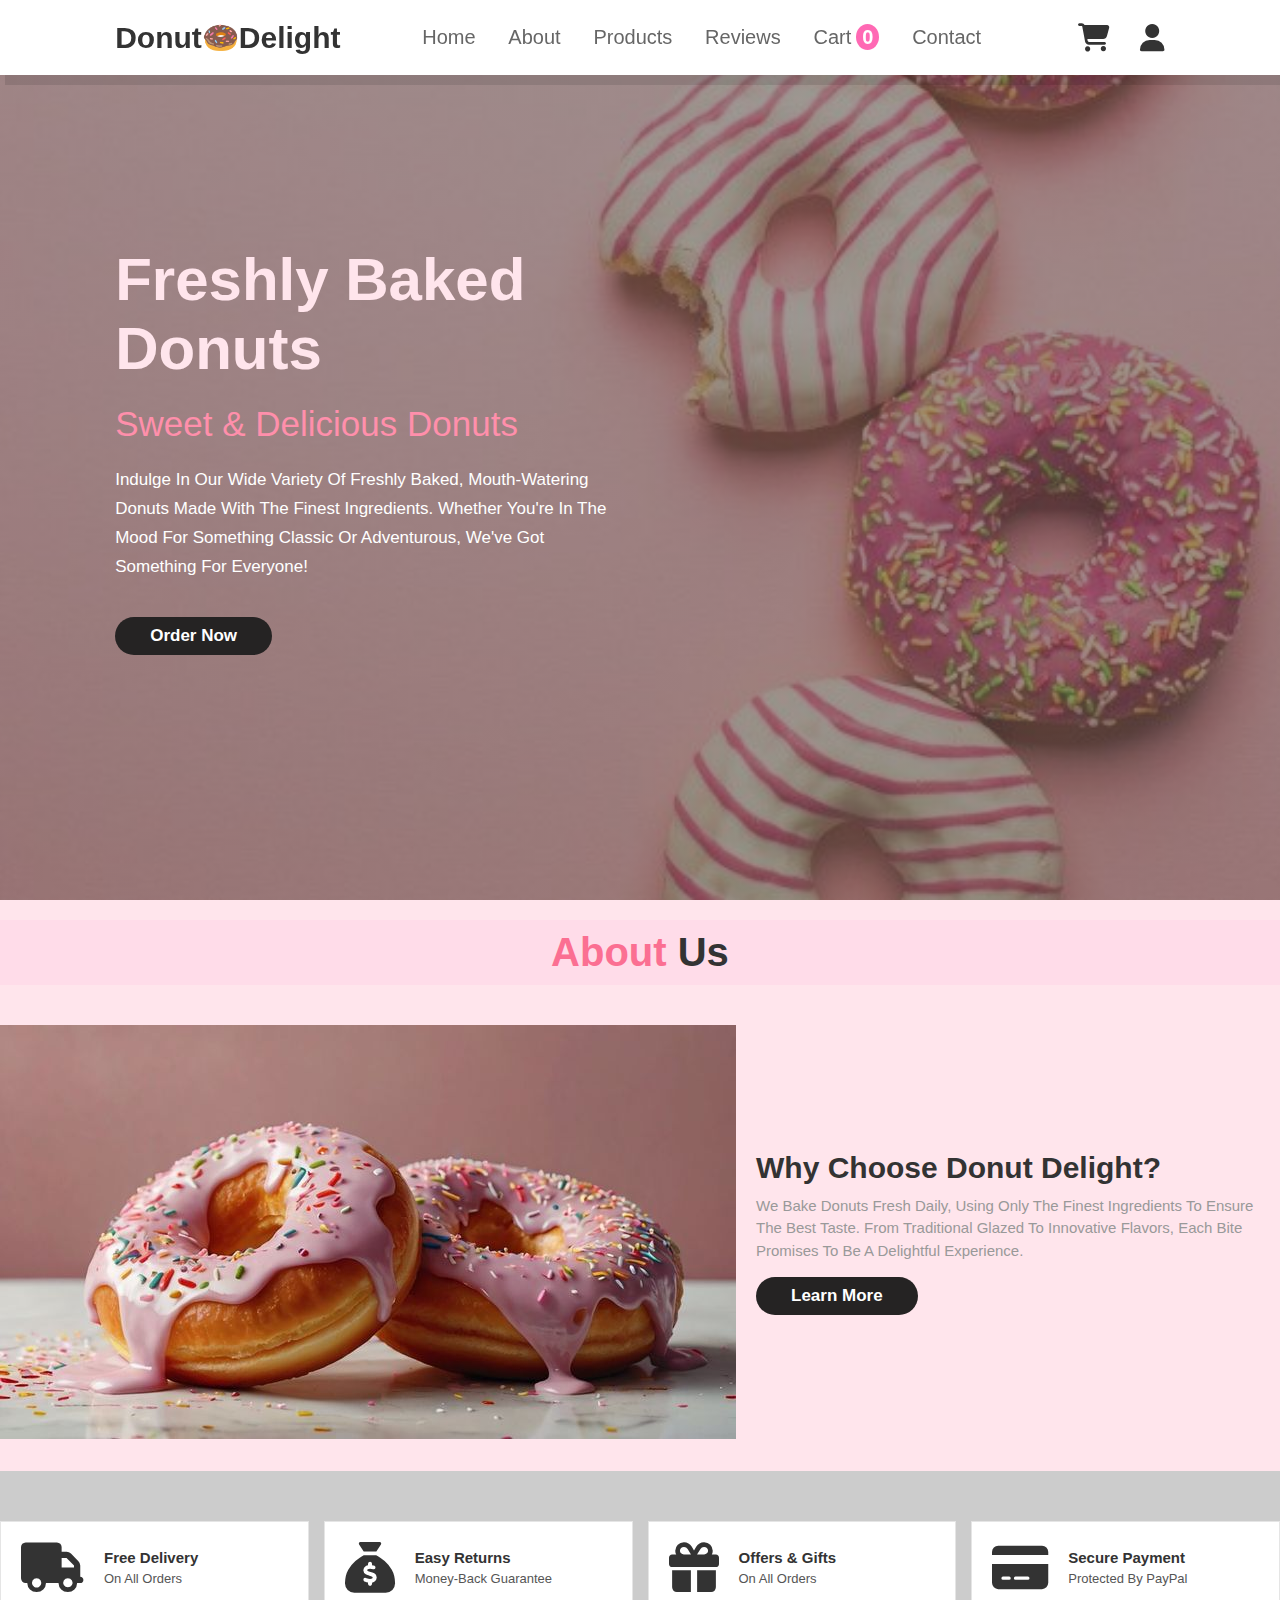
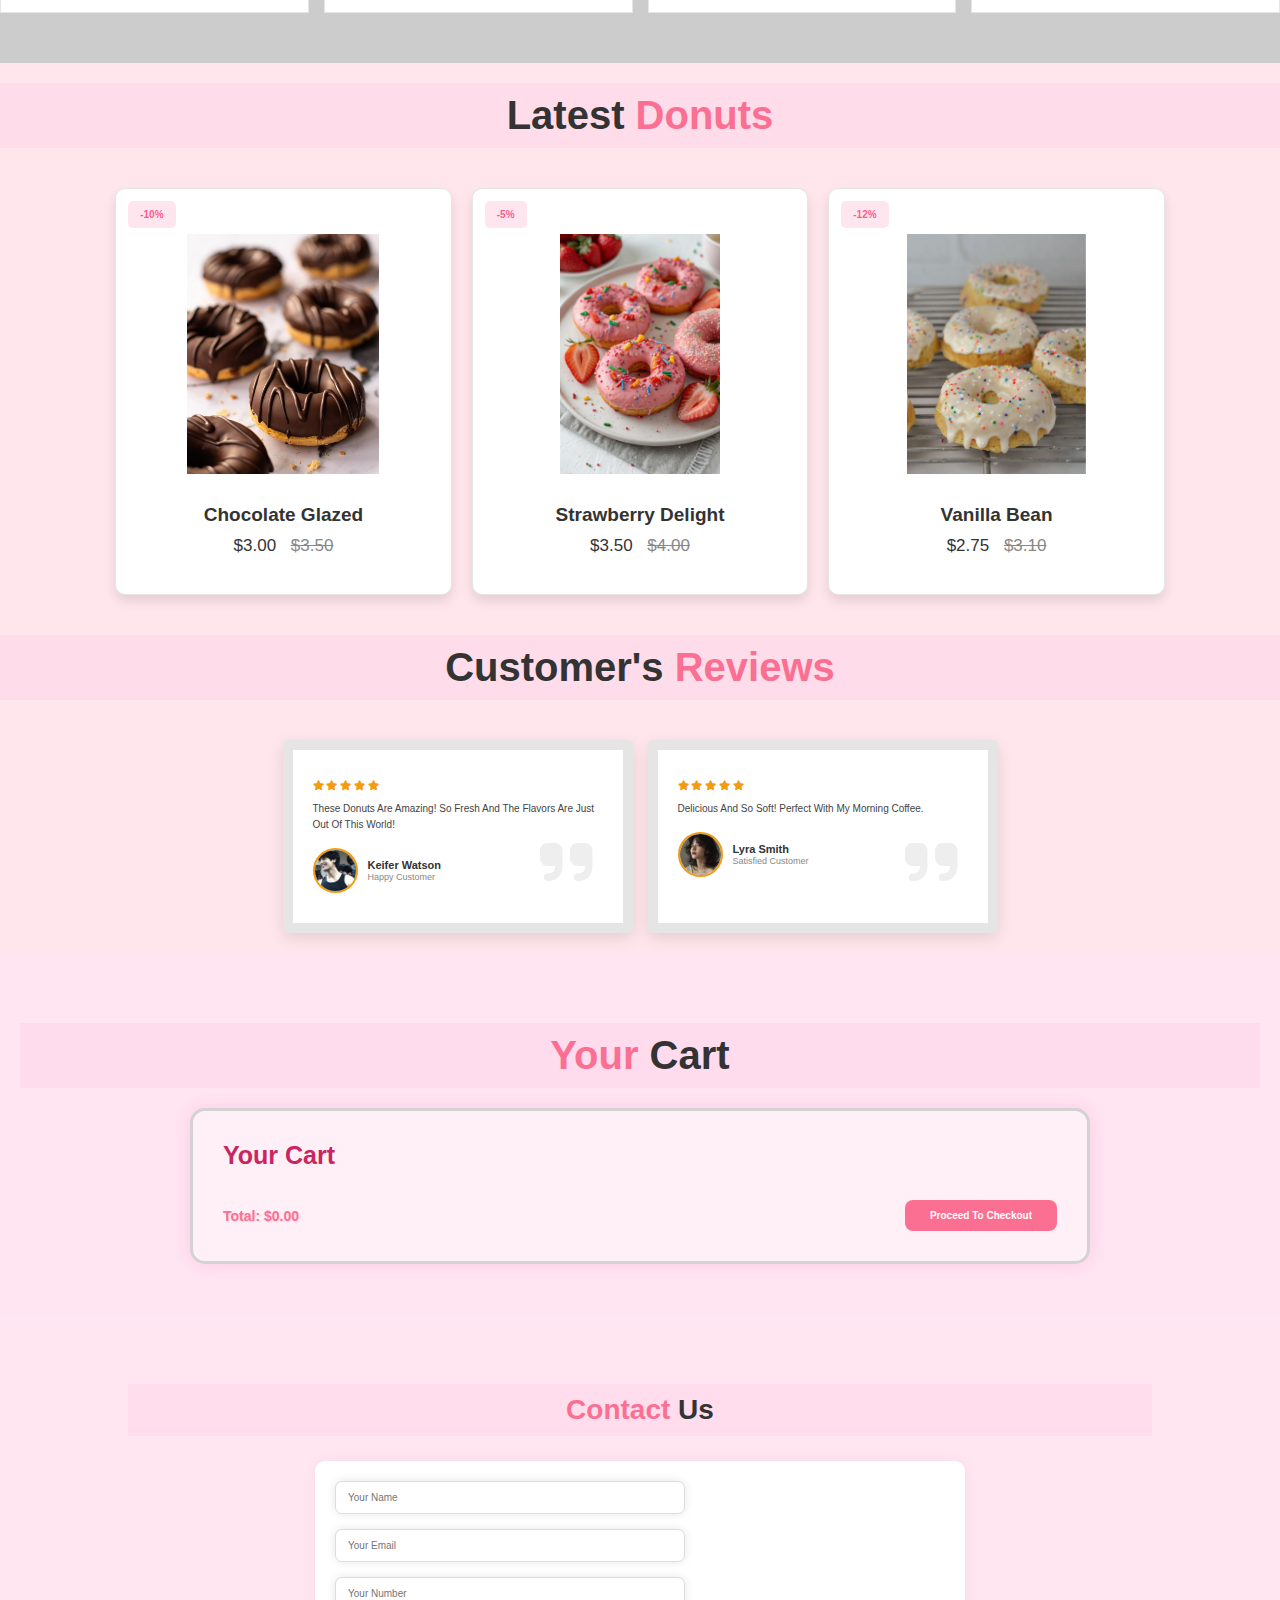
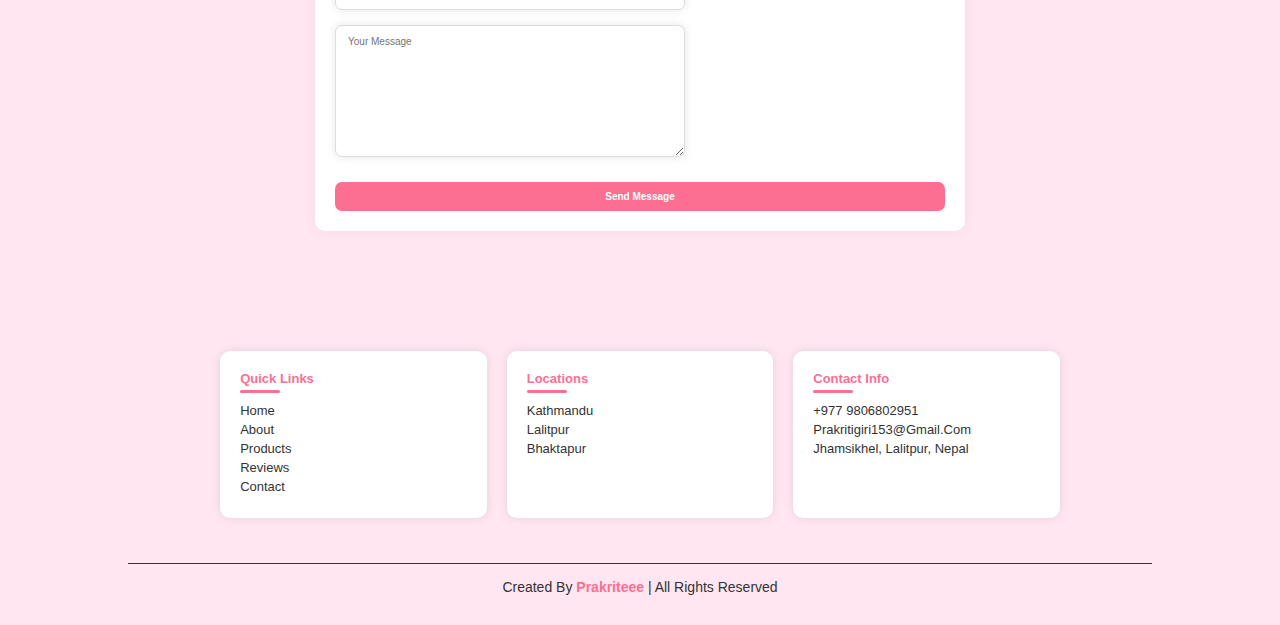
<file: index.html>
<!DOCTYPE html>
<html lang="en">

<head>
  <meta charset="UTF-8">
  <meta name="viewport" content="width=device-width, initial-scale=1.0">
  <title>Delicious Donuts - Your Sweet Cravings</title>
  <link rel="stylesheet" href="styles.css">
  
  <link rel="stylesheet" href="https://cdnjs.cloudflare.com/ajax/libs/font-awesome/6.5.1/css/all.min.css" crossorigin="anonymous" referrerpolicy="no-referrer" />
 
</head>

<body>
  
<!-- Header section start -->
<header>
  <input type="checkbox" id="toggler">
  <label for="toggler" class="fa fa-bars"></label>

  <a href="#" class="logo">Donut<span>&#127849;</span>Delight</a>

  <nav class="navbar">
    <a href="#home">Home</a>
    <a href="#about">About</a>
    <a href="#product">Products</a>
    <a href="#review">Reviews</a>
    <a href="#cart">Cart<span id="cart-count" class="cart-count">0</span></a>
    <a href="#contact">Contact</a>
  </nav>

  <div class="icons">
    <a href="#cart" class="fa-solid fa-cart-shopping"></a>

    <!-- User Icon with Dropdown -->
    <div class="user-dropdown">
      <i class="fa-solid fa-user user-icon"></i>
      <div class="dropdown-content">
        <a href="login.html">Login</a>
        <a href="signup.html">Signup</a>
        <a href="javascript:void(0);" onclick="togglePaymentForm()">Pay</a> <!-- Pay Option -->
      </div>
    </div>
  </div>
</header>
<!-- Header section end -->


<!-- Payment Form Modal -->
<div id="payment-form" class="payment-form">
  <div class="payment-container">
    <!-- Close Button -->
    <button class="close-btn" onclick="togglePaymentForm()">Close</button>

    <!-- Payment Form Content -->
    <i class="fa-solid fa-credit-card card-icon"></i>
    <h2>Complete Your Payment</h2>
    <form action="#" method="POST">
      <input type="text" placeholder="Card Number" required>
      <input type="text" placeholder="Cardholder Name" required>
      <input type="text" placeholder="Expiration Date (MM/YY)" required>
      <input type="text" placeholder="CVV" required>
      <button type="submit" class="btn">Pay Now</button>
    </form>
  </div>
</div>



 <!-- Home section starts -->
  <section class="home" id="home">
    <div class="content">
      <h3>Freshly Baked Donuts</h3>
      <span>Sweet & Delicious Donuts</span>
      <p>Indulge in our wide variety of freshly baked, mouth-watering donuts made with the finest ingredients. Whether you're in the mood for something classic or adventurous, we've got something for everyone!</p>
      <a href="#product" class="btn">Order Now</a>
    </div>

   
  </section>
  <!-- Home section end -->

  <!-- About section starts -->
  <section class="about" id="about">
    <h1 class="heading"><span>About </span>Us</h1>
    <div class="row">
      <div class="image_container">
        <img src="donut-image.jpg">
      </div>
      <div class="content">
        <h3>Why Choose Donut Delight?</h3>
        <p>We bake donuts fresh daily, using only the finest ingredients to ensure the best taste. From traditional glazed to innovative flavors, each bite promises to be a delightful experience.</p>
        <a href="#" class="btn">Learn More</a>
      </div>
    </div>
  </section>
  <!-- About section end -->

  <!-- Icons section start -->
  <section class="icons_container">
    <div class="icons">
      <i class="fa-solid fa-truck"></i>
      <div class="info">
        <h3>Free Delivery</h3>
        <span>On all orders</span>
      </div>
    </div>
    <div class="icons">
      <i class="fa-solid fa-sack-dollar"></i>
      <div class="info">
        <h3>Easy Returns</h3>
        <span>Money-back guarantee</span>
      </div>
    </div>
    <div class="icons">
      <i class="fa-solid fa-gift"></i>
      <div class="info">
        <h3>Offers & Gifts</h3>
        <span>On all orders</span>
      </div>
    </div>
    <div class="icons">
      <i class="fa-solid fa-credit-card"></i>
      <div class="info">
        <h3>Secure Payment</h3>
        <span>Protected by PayPal</span>
      </div>
    </div>
  </section>
  <!-- Icons section end -->


 
   <!-- Product section start -->
<section class="products" id="product">
  <h1 class="heading">Latest <span>Donuts</span></h1>
  <div class="card_container">
    <div class="card">
      <span class="discount">-10%</span>
      <div class="card_img">
        <img src="chocolate-donut.jpg" alt="Chocolate Donut">
        <div class="icons">
         
          <a href="#" class="card_btn" onclick="addToCart('Chocolate Glazed', 3.00)">Add to Cart</a>
        </div>
      </div>
      <div class="content">
        <h3>Chocolate Glazed</h3>
        <div class="price">$3.00 <span>$3.50</span></div>
      </div>
    </div>

    <div class="card">
      <span class="discount">-5%</span>
      <div class="card_img">
        <img src="strawberry-donut.jpg" alt="Strawberry Donut">
        <div class="icons">
         
          <a href="#" class="card_btn" onclick="addToCart('Strawberry Delight', 3.50)">Add to Cart</a>
        </div>
      </div>
      <div class="content">
        <h3>Strawberry Delight</h3>
        <div class="price">$3.50 <span>$4.00</span></div>
      </div>
    </div>

    <div class="card">
      <span class="discount">-12%</span>
      <div class="card_img">
        <img src="vanilla-donut.jpg" alt="Vanilla Donut">
        <div class="icons">
          
          <a href="#" class="card_btn" onclick="addToCart('Vanilla Bean', 2.75)">Add to Cart</a>
        </div>
      </div>
      <div class="content">
        <h3>Vanilla Bean</h3>
        <div class="price">$2.75 <span>$3.10</span></div>
      </div>
    </div>
  </div>
</section>
<!-- Product section end -->

   <!-- Review section start -->
  <section class="review" id="review">
    <h1 class="heading">Customer's <span>Reviews</span></h1>
    <div class="card_container">
      <div class="card">
        <div class="stars">
          <i class="fa-solid fa-star"></i>
          <i class="fa-solid fa-star"></i>
          <i class="fa-solid fa-star"></i>
          <i class="fa-solid fa-star"></i>
          <i class="fa-solid fa-star"></i>
        </div>
        <p>These donuts are amazing! So fresh and the flavors are just out of this world!</p>
        <div class="user">
          <img src="customer1.jpg" alt="Customer 1">
          <div class="user_info">
            <h3>Keifer Watson</h3>
            <span>Happy Customer</span>
          </div>
        </div>
        <i class="fa-solid fa-quote-right"></i>
      </div>
      <div class="card">
        <div class="stars">
          <i class="fa-solid fa-star"></i>
          <i class="fa-solid fa-star"></i>
          <i class="fa-solid fa-star"></i>
          <i class="fa-solid fa-star"></i>
          <i class="fa-solid fa-star"></i>
        </div>
        <p>Delicious and so soft! Perfect with my morning coffee.</p>
        <div class="user">
          <img src="customer2.jpg" alt="Customer 2">
          <div class="user_info">
            <h3>Lyra Smith</h3>
            <span>Satisfied Customer</span>
          </div>
        </div>
        <i class="fa-solid fa-quote-right"></i>
      </div>
    </div>
  </section>
  <!-- Review section end -->
   
  <!-- Cart Section -->
<section id="cart" class="section bg-light">
  <h1 class="heading"><span>Your </span>Cart</h1>
  <div class="container">
    <h2 class="text-center mb-4">Your Cart</h2>
    <ul class="list-group" id="cart-list"></ul>
    
    <div class="cart-summary mt-4">
      <h5>Total: $<span id="total">0.00</span></h5>
      <button class="btn-checkout" onclick="scrollToUserIcon()">Proceed to Checkout</button>
    </div>
    
  </div>
</section>


<!-- Cart Section End -->


  <!-- Contact section start -->
   <section class="contact" id="contact">
    <h1 class="heading"><span>Contact</span> Us</h1>
    <div class="row">
      <form action="">
        <input type="text" placeholder="Your Name" class="card" required>
        <input type="email" placeholder="Your Email" class="card" required>
        <input type="number" placeholder="Your Number" class="card" required>
        <textarea name="" class="card" placeholder="Your Message" cols="30" rows="10" required></textarea>
        <input type="submit" value="Send Message" class="btn">
      </form>
    </div>
  </section>
  <!-- Contact section end -->

  <!-- Footer section start -->
  <section class="footer">
    <div class="card_container">
      <div class="card">
        <h3>Quick Links</h3>
        <a href="#home">Home</a>
        <a href="#about">About</a>
        <a href="#product">Products</a>
        <a href="#review">Reviews</a>
        <a href="#contact">Contact</a>
      </div>
  
      <div class="card">
        <h3>Locations</h3>
        <a href="#">Kathmandu</a>
        <a href="#">Lalitpur</a>
        <a href="#">Bhaktapur</a>
      </div>
  
      <div class="card">
        <h3>Contact Info</h3>
        <a href="#">+977 9806802951</a>
        <a href="#">prakritigiri153@gmail.com</a>
        <a href="#">Jhamsikhel, Lalitpur, Nepal</a>
      </div>
    </div>
    <div class="credit">Created by <span>Prakriteee</span> | All Rights Reserved</div>
  </section>
  
<!-- Footer section ends-->

  <script>
    let cart = [];

    function addToCart(name, price) {
      alert(`${name} added to cart!`);
      cart.push({ name, price });
      updateCart();
    }

    function removeFromCart(index) {
      cart.splice(index, 1);
      updateCart();
    }

    function updateCart() {
      const cartList = document.getElementById('cart-list');
      const total = document.getElementById('total');
      const cartCount = document.getElementById('cart-count');

      cartList.innerHTML = '';
      let totalPrice = 0;

      cart.forEach((item, index) => {
        const li = document.createElement('li');
        li.classList.add('list-group-item');
        li.innerHTML = `${item.name} - $${item.price.toFixed(2)} <button onclick="removeFromCart(${index})">Remove</button>`;
        cartList.appendChild(li);
        totalPrice += item.price;
      });

      total.textContent = totalPrice.toFixed(2);
      cartCount.textContent = cart.length;
    }




    // Toggle Payment Form visibility
    function togglePaymentForm() {
      const paymentForm = document.getElementById('payment-form');
      paymentForm.classList.toggle('show');
    }
  </script>

  

<script>
  function scrollToUserIcon() {
    const userIcon = document.querySelector('.user-icon');
    if (userIcon) {
      userIcon.scrollIntoView({ behavior: 'smooth', block: 'center' });

      // Open payment form after a delay to allow scrolling
      setTimeout(() => {
        togglePaymentForm();
      }, 600);
    }
  }

  function togglePaymentForm() {
    const form = document.getElementById("payment-form");
    form.classList.toggle("active");
  }
</script>

</body>

</html>
</file>
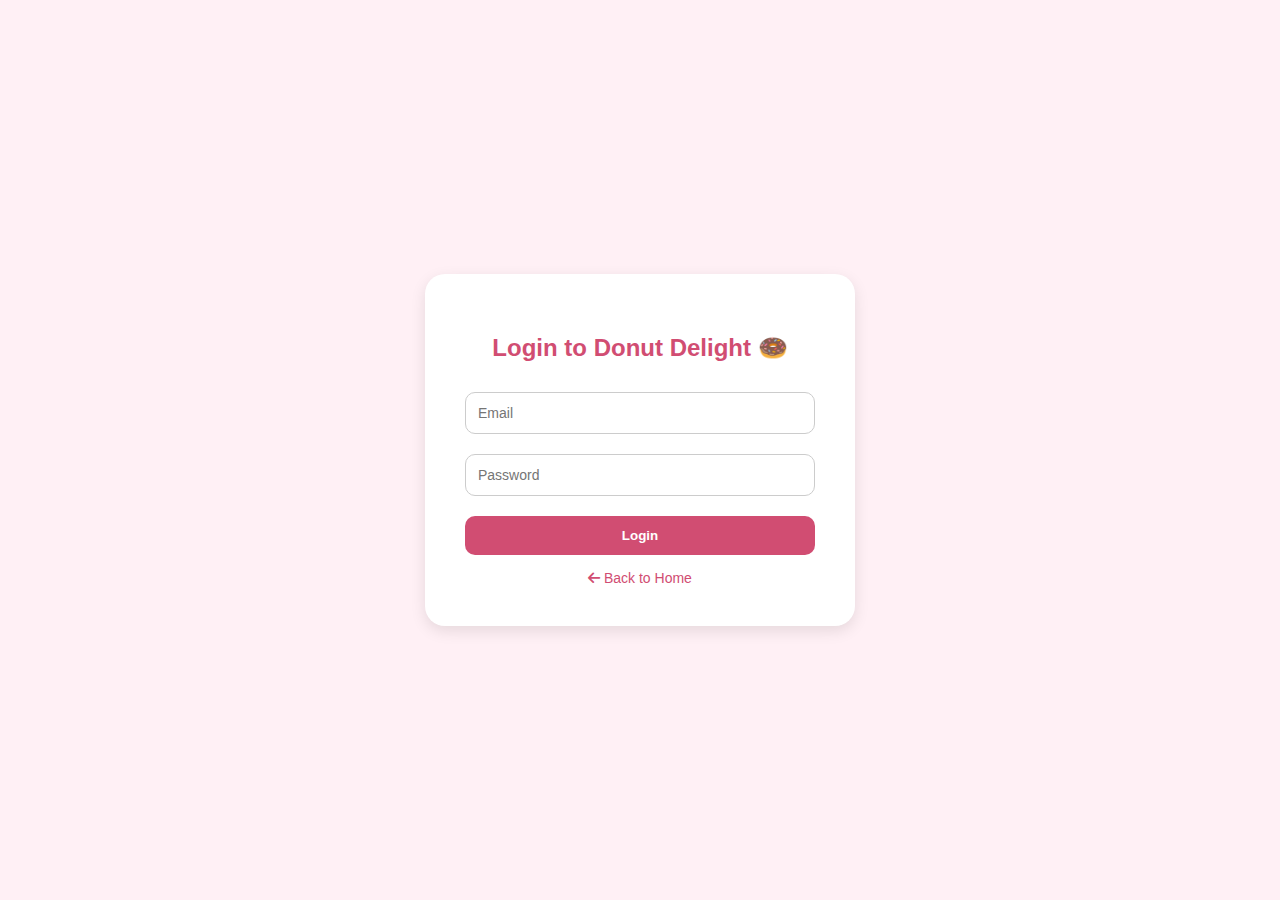
<file: login.html>
<!DOCTYPE html>
<html lang="en">
<head>
  <meta charset="UTF-8" />
  <meta name="viewport" content="width=device-width, initial-scale=1" />
  <title>Login - Donut Delight</title>
  <link rel="stylesheet" href="https://cdnjs.cloudflare.com/ajax/libs/font-awesome/6.5.0/css/all.min.css" />
  <style>
    body {
      margin: 0;
      padding: 0;
      font-family: 'Poppins', sans-serif;
      background: #fff0f5;
      display: flex;
      align-items: center;
      justify-content: center;
      height: 100vh;
    }

    .container {
      background: #fff;
      padding: 40px;
      border-radius: 20px;
      box-shadow: 0 5px 15px rgba(0, 0, 0, 0.1);
      width: 350px;
      text-align: center;
    }

    .container h2 {
      color: #d14d72;
      margin-bottom: 20px;
    }

    form {
      display: flex;
      flex-direction: column;
    }

    input {
      margin: 10px 0;
      padding: 12px;
      border-radius: 10px;
      border: 1px solid #ccc;
      font-size: 14px;
    }

    button[type="submit"] {
      background-color: #d14d72;
      color: white;
      border: none;
      padding: 12px;
      margin-top: 10px;
      border-radius: 10px;
      cursor: pointer;
      font-weight: bold;
      transition: background 0.3s ease;
    }

    button[type="submit"]:hover {
      background-color: #c0395f;
    }

    .back-home {
      margin-top: 15px;
      display: block;
      color: #d14d72;
      text-decoration: none;
      font-size: 14px;
    }

    .back-home:hover {
      text-decoration: underline;
    }
  </style>
</head>
<body>

  <div class="container">
    <h2>Login to Donut Delight 🍩</h2>

    <form action="login.php" method="POST">
      <input type="email" name="email" placeholder="Email" required />
      <input type="password" name="password" placeholder="Password" required />
      <button type="submit">Login</button>
    </form>

    <a href="index.html" class="back-home"><i class="fa fa-arrow-left"></i> Back to Home</a>
  </div>

</body>
</html>
</file>
<file: styles.css>
body {
    background-color: #ffe5ec; /* Light pink background */
}

* {
    margin: 0;
    padding: 0;
    box-sizing: border-box;
    font-family: 'Arial', sans-serif;
    outline: none;
    border: none;
    text-decoration: none;
    text-transform: capitalize;
    transition: 2s linear;
}

html {
    font-size: 62.5%;
    scroll-behavior: smooth;
    scroll-padding-top: 6rem;
    overflow-x: hidden;
}



/* Header styling */
header {
    position: fixed;
    top: 0;
    left: 0;
    right: 0;
    background-color: #fff;
    padding: 2rem 9%;
    display: flex;
    align-items: center;
    justify-content: space-between;
    z-index: 1000;
    box-shadow: 0.5rem 1rem rgba(0, 0, 0, 0.1);
  }
  
  header .logo {
    font-size: 3rem;
    color: #333;
    font-weight: 900;
  }
  
  header .logo span {
    color: #fdc5f5;
  }
  
  header .navbar a {
    font-size: 2rem;
    padding: 0 1.5rem;
    color: #666;
  }
  
  header .navbar a:hover {
    color: #fdc5f5;
    font-weight: 500;
  }
  
  header .icons {
    display: flex;
    align-items: center;
  }
  
  header .icons a,
  header .user-icon {
    font-size: 2.8rem;
    color: #333;
    margin-left: 1.5rem;
    cursor: pointer;
    transition: color 0.3s;
  }
  
  header .icons a:hover,
  header .user-icon:hover {
    color: #fb6f92;
    font-weight: 600;
  }
  
  header #toggler {
    display: none;
  }
  
  header .fa-bars {
    font-size: 3rem;
    color: #333;
    border-radius: 0.5rem;
    padding: 0.5rem 1.5rem;
    cursor: pointer;
    border: 0.1rem solid rgba(0, 0, 0, 0.3);
    display: none;
  }
  
  /* User dropdown */
  .user-dropdown {
    position: relative;
    display: inline-block;
    margin-left: 1.5rem;
  }
  
  .user-icon {
    font-size: 2.8rem;
    color: #333;
    cursor: pointer;
  }
  
  .dropdown-content {
    display: none;
    position: absolute;
    right: 0;
    background-color: #fff;
    min-width: 140px;
    box-shadow: 0 4px 8px rgba(0, 0, 0, 0.1);
    z-index: 10;
    border-radius: 8px;
    overflow: hidden;
  }
  
  .dropdown-content a {
    color: #333;
    padding: 12px 16px;
    font-size: 1.5rem;
    text-decoration: none;
    display: block;
    transition: background 0.3s;
  }
  
  .dropdown-content a:hover {
    background-color: #f3f3f3;
  }
  
  .user-dropdown:hover .dropdown-content {
    display: block;
  }


  /* Payment Form Overlay */
.payment-form {
  display: none;
  position: fixed;
  top: 0;
  left: 0;
  width: 100%;
  height: 100%;
  background: rgba(220, 110, 150, 0.6); /* Soft pink overlay */
  justify-content: center;
  align-items: center;
  z-index: 9999;
}

/* Payment Form Container */
.payment-container {
  background: #fff0f5;
  padding: 40px;
  border-radius: 20px;
  width: 450px;
  box-shadow: 0 5px 25px rgba(0, 0, 0, 0.1);
  position: relative;
  text-align: center;
  overflow: hidden;
  animation: slideIn 0.5s ease-out;
}

/* Close Button */
.close-btn {
  position: absolute;
  top: 15px;
  right: 15px;
  background-color: #ff6b9a;
  color: #fff;
  font-size: 20px;
  width: 32px;
  height: 32px;
  border-radius: 50%;
  border: none;
  cursor: pointer;
  display: flex;
  justify-content: center;
  align-items: center;
  transition: background-color 0.3s ease;
}

.close-btn:hover {
  background-color: #e85c8a;
}

/* Header Styling */
.payment-container h2 {
  color: #d14d72;
  font-size: 28px;
  margin-bottom: 25px;
  font-weight: 600;
}

/* Input Fields */
.payment-container input {
  width: 100%;
  padding: 14px;
  margin: 10px 0;
  border: 1px solid #f8c8dc;
  border-radius: 10px;
  font-size: 16px;
  color: #333;
  background-color: #fffafc;
  transition: border-color 0.3s ease;
}

.payment-container input:focus {
  border-color: #ff8ebc;
  outline: none;
}

/* Pay Now Button */
.payment-container button {
  width: 100%;
  padding: 14px;
  margin-top: 20px;
  border: none;
  background-color: #d14d72;
  color: #fff;
  font-size: 18px;
  font-weight: 600;
  border-radius: 10px;
  cursor: pointer;
  transition: background-color 0.3s ease;
}

.payment-container button:hover {
  background-color: #b93e62;
}

/* Card Icon */
.payment-container .card-icon {
  font-size: 40px;
  color: #ff69b4;
  margin-bottom: 20px;
}

/* Show Payment Form */
.payment-form.show {
  display: flex;
}

/* Animation for Payment Form */
@keyframes slideIn {
  0% {
    opacity: 0;
    transform: translateY(50px);
  }
  100% {
    opacity: 1;
    transform: translateY(0);
  }
}

  /* Review cards (unchanged) */
  .card_container {
    display: flex;
    flex-wrap: wrap;
    gap: 2rem;
    justify-content: center;
    padding: 2rem 9%;
  }
  
  .card {
    background: #fff;
    border-radius: 1rem;
    box-shadow: 0 0 10px rgba(0, 0, 0, 0.1);
    padding: 2rem;
    max-width: 350px;
    position: relative;
    text-align: left;
    transition: transform 0.3s;
  }
  
  .card:hover {
    transform: translateY(-5px);
  }
  
  .stars {
    color: #f39c12;
    margin-bottom: 1rem;
  }
  
  .card p {
    font-size: 1rem;
    color: #444;
    margin-bottom: 1.5rem;
    line-height: 1.6;
  }
  
  .user {
    display: flex;
    align-items: center;
    gap: 1rem;
  }
  
  .user img {
    width: 45px;
    height: 45px;
    object-fit: cover;
    border-radius: 50%;
    border: 2px solid #f39c12;
  }
  
  .user_info h3 {
    margin: 0;
    font-size: 1.1rem;
    color: #333;
  }
  
  .user_info span {
    font-size: 0.9rem;
    color: #888;
  }
  
  .card i.fa-quote-right {
    position: absolute;
    bottom: 1rem;
    right: 1rem;
    font-size: 1.5rem;
    color: #f39c12;
  }
  
  /* Media Queries */
  @media (max-width: 991px) {
    html {
      font-size: 55%;
    }
  
    header {
      padding: 2rem;
    }
  }
  
  @media (max-width: 768px) {
    header .fa-bars {
      display: block;
    }
  
    header .navbar {
      position: absolute;
      top: 100%;
      left: 0;
      right: 0;
      background-color: #eee;
      border-top: 0.1rem solid rgba(0, 0, 0, 0.1);
    }
  
    header #toggler:checked ~ .navbar {
      clip-path: polygon(0 0, 100% 0, 100% 0, 0 0);
    }
  
    header .navbar a {
      margin: 1.5rem;
      padding: 1.5rem;
      background-color: #fff;
      border: 1rem solid rgba(0, 0, 0, 0.1);
      display: block;
    }
  
    .icons {
      flex-direction: row;
    }
  }
  
  @media (max-width: 450px) {
    html {
      font-size: 50%;
    }
  }
  
  

/* Home Section */
.home {
    display: flex;
    align-items: center;
    justify-content: space-between;
    min-height: 100vh;
    background-image: linear-gradient(rgba(95, 86, 86, 0.6), rgba(95, 86, 86, 0.6)), url('dodo.jpg'); /* Ensure the image path is correct */
    background-repeat: no-repeat;
    background-position: center;
    background-size: cover;
    padding: 6rem 9%;
    gap: 2rem;
}

.home .content {
    max-width: 50rem;
}

.home .content h3 {
    font-size: 6rem;
    color: #ffe5ec; /* Soft pink */
    margin: 0;
}

.home .content span {
    font-size: 3.5rem;
    color: #ff8fab;
    line-height: 1.5;
    display: block;
    margin: 1.5rem 0;
}

.home .content p {
    font-size: 1.7rem;
    color: white;
    line-height: 1.7;
    margin-bottom: 2.5rem;
}

.btn {
    display: inline-block;
    margin-top: 1rem;
    background-color: #252323;
    border-radius: 3rem;
    color: white;
    padding: 0.9rem 3.5rem;
    font-size: 1.7rem;
    font-weight: 600;
    cursor: pointer;
}

.btn:hover {
    background-color: #fb6f92;
}

/* Responsive home section */
@media (max-width: 991px) {
    .home {
        flex-direction: column; /* Stacks the content and image vertically on smaller screens */
        text-align: center;
    }

    .home .content h3 {
        font-size: 4.5rem; /* Adjust font size for mobile */
    }

    .home .content span {
        font-size: 2.5rem; /* Adjust font size for mobile */
    }

    .home .content p {
        font-size: 1.5rem; /* Adjust font size for mobile */
    }

    .home-img img {
        width: 80%; /* Make image responsive */
        margin-top: 1rem;
    }
}




/* About Section */
.heading {
    text-align: center;
    font-size: 4rem;
    color: #333;
    padding: 1rem;
    margin: 2rem 0;
    background-color: rgba(255, 51, 184, 0.05);
}

.heading span {
    color: #fb6f92;
}

.about .row {
    display: flex;
    align-items: center;
    gap: 2rem;
    flex-wrap: wrap;
    padding: 2rem 0;
    padding-bottom: 3rem;
}

.about .row .video_container {
    flex: 1 1 40rem;
    position: relative;
}

.about .row .video_container video {
    width: 100%;
    height: 100%;
    border: 1.5rem solid #fff;
    border-radius: 0.5rem;
    box-shadow: 0 0.5rem 1rem rgba(0, 0, 0, 0.1);
    object-fit: cover;
}

.about .row .video_container h3 {
    position: absolute;
    top: 50%;
    transform: translateY(-50%);
    font-size: 3rem;
    background-color: #fff;
    width: 100%;
    padding: 1rem 2rem;
    text-align: center;
    mix-blend-mode: screen;
}

.about .row .content {
    flex: 1 1 40rem;
}

.about .row .content h3 {
    font-size: 3rem;
    color: #333;
}

.about .row .content p {
    font-size: 1.5rem;
    color: #999;
    padding: 0.5rem 0;
    padding-top: 1rem;
    line-height: 1.5;
}

/* Icons Section */
.icons_container {
    background-color: #ccc;
    display: flex;
    flex-wrap: wrap;
    gap: 1.5rem;
    padding-top: 5rem;
    padding-bottom: 5rem;
}

.icons_container .icons {
    background-color: #fff;
    border: 0.1rem solid rgba(0, 0, 0, 0.1);
    padding: 2rem;
    display: flex;
    align-items: center;
    flex: 1 1 25rem;
}

.icons_container .icons i {
    font-size: 5rem;
    margin-right: 2rem;
    color: #333;
}

.icons_container .icons h3 {
    color: #333;
    padding-bottom: 0.5rem;
    font-size: 1.5rem;
}

.icons_container .icons span {
    color: #555;
    font-size: 1.3rem;
}

/* Product Section */
.products .card_container {
    display: flex;
    flex-wrap: wrap;
    gap: 2rem;
    justify-content: center;
}

.products .card_container .card {
    flex: 1 1 30rem;
    box-shadow: 0 0.6rem 1.2rem rgba(0, 0, 0, 0.1);
    border-radius: 1rem;
    border: 0.1rem solid rgba(0, 0, 0, 0.1);
    position: relative;
    background-color: #fff;
    overflow: hidden;
}

.products .card_container .card .discount {
    position: absolute;
    top: 1.2rem;
    left: 1.2rem;
    padding: 0.8rem 1.2rem;
    color: #ff5a8f; /* Soft pink color */
    background-color: rgba(255, 90, 143, 0.15); /* Light pink background */
    z-index: 1;
    border-radius: 0.5rem;
    font-weight: bold;
}

.products .card_container .card .card_img {
    position: relative;
    text-align: center;
    padding-top: 2.5rem;
    overflow: hidden;
}

.products .card_container .card .card_img img {
    height: 24rem;
    width: auto;
    transition: transform 0.3s ease;
}

.products .card_container .card .card_img .icons {
    position: absolute;
    bottom: -6rem;
    left: 0;
    right: 0;
    display: flex;
    justify-content: space-between;
}

.products .card_container .card:hover .card_img .icons {
    bottom: 0;
}

.products .card_container .card .card_img .icons a {
    height: 5rem;
    line-height: 5rem;
    font-size: 1.9rem;
    width: 50%;
    background-color: #ff5a8f; /* Soft pink background for icons */
    color: #fff;
    text-align: center;
    transition: background-color 0.3s ease;
}

.products .card_container .card .card_img .icons .card_btn {
    border-left: 0.1rem solid rgba(255, 255, 255, 0.7);
    border-right: 0.1rem solid rgba(255, 255, 255, 0.7);
    width: 100%;
}

.products .card_container .card .card_img .icons a:hover {
    background-color: #444; /* Dark hover effect */
}

.products .card_container .card .content {
    padding: 1.8rem;
    text-align: center;
}

.products .card_container .card .content h3 {
    font-size: 1.9rem;
    color: #333;
    margin: 1rem 0;
}

.products .card_container .card .content .price {
    font-size: 1.7rem;
    color: #333;
}

.products .card_container .card .content .price span {
    text-decoration: line-through;
    color: #888;
    margin-left: 1rem;
}

/* Hover effect on cards */
.products .card_container .card:hover .card_img img {
    transform: scale(1.05); /* Slight zoom effect */
}

/* Cart Section */
#cart {
    background-color: #ffe4f2; /* Original background color */
    padding: 50px 20px;
    font-family: 'Poppins', sans-serif;
  }
  
  /* Cart Section Heading */
  .heading {
    text-align: center;
    font-size: 4rem;
    color: #333;
    padding: 1rem;
    margin: 2rem 0;
    background-color: rgba(255, 51, 184, 0.05);
  }
  
  .heading span {
    color: #fb6f92;
  }
  
  #cart h2 {
    color: #cb255f;
    font-size: 2.5rem;
    font-weight: bold;
    margin-bottom: 30px;
    text-shadow: 1px 1px #fff0f5;
  }
  
  #cart .container {
    max-width: 900px;
    margin: auto;
    background-color: #fff0f8;
    border-radius: 15px;
    padding: 30px;
    box-shadow: 0 0 15px rgba(255, 105, 180, 0.2);
    border: 3px solid #d3d3d3; /* Light grey and slightly bold */
  }
  
  #cart ul.list-group {
    list-style: none;
    padding: 0;
    margin: 0;
  }
  
  #cart ul.list-group li {
    background: #fff;
    padding: 15px 20px;
    border: 2px solid #ffd6eb;
    margin-bottom: 10px;
    border-radius: 10px;
    font-size: 1.1rem;
    display: flex;
    justify-content: space-between;
    align-items: center;
  }
  
  #cart .text-end h5 {
    color: #d63384;
    font-size: 1.3rem;
    margin-top: 20px;
    font-weight: 600;
  }
  
  .cart-count {
    background-color: #ff69b4;
    color: white;
    padding: 2px 6px;
    border-radius: 50%;
    margin-left: 5px;
    font-weight: bold;
  }
  


/* Review Section */
.review .card_container {
    display: flex;
    flex-wrap: wrap;
    gap: 1.5rem;
}

.review .card_container .card {
    flex: 1 1 30rem;
    box-shadow: 0 0.5rem 1.5rem rgba(0, 0, 0, 0.1);
    border-radius: 0.5rem;
    padding: 3rem 2rem;
    position: relative;
    border: 1rem solid rgba(0, 0, 0, 0.1);
}

.review .card_container .card .fa-quote-right {
    position: absolute;
    bottom: 3rem;
    right: 3rem;
    font-size: 6rem;
    color: #eee;
}

/* Contact Section */
.contact {
    padding: 5rem 10%;
    background-color: #ffe6f1; /* Light pink similar to Product section */
    text-align: center;
}

.contact .heading {
    font-size: 2.8rem;
    color: #333;
    margin-bottom: 2.5rem;
    font-weight: bold;
}

.contact .heading span {
    color: #fb6f92; /* Color matched to product section */
}

.contact .row {
    display: flex;
    justify-content: center;
    align-items: center;
}

.contact form {
    width: 100%;
    max-width: 650px;
    background: #ffffff;
    padding: 2rem;
    border-radius: 1rem;
    box-shadow: 0 0 15px rgba(0, 0, 0, 0.05);
    display: flex;
    flex-direction: column;
    gap: 1.5rem;
}

.contact form .card {
    padding: 1rem 1.2rem;
    border: 1px solid #ddd;
    border-radius: 0.7rem;
    font-size: 1rem;
    width: 100%;
    outline: none;
    transition: border 0.3s ease;
}

.contact form .card:focus {
    border-color: #fb6f92; /* Focus color matched to product section */
}

.contact form textarea.card {
    resize: vertical;
    min-height: 120px;
}

.contact form .btn {
    background-color: #fb6f92; /* Matched button color */
    color: white;
    border: none;
    padding: 0.9rem;
    border-radius: 0.7rem;
    font-size: 1rem;
    font-weight: bold;
    cursor: pointer;
    transition: background 0.3s ease, transform 0.2s ease;
}

.contact form .btn:hover {
    background-color: #e67694; /* Slightly darker pink on hover */
    transform: scale(1.02);
}

/* Footer Section */
.footer {
    background-color: #ffe6f1; /* Same light pink background as Contact Section */
    color: #fff;
    padding: 5rem 10% 3rem;
    text-align: center;
}

.footer .card_container {
    display: flex;
    flex-wrap: wrap;
    justify-content: space-between;
    gap: 2rem;
    margin-bottom: 2.5rem;
}

.footer .card {
    flex: 1 1 200px;
    min-width: 200px;
    text-align: left;
}

.footer .card h3 {
    font-size: 1.3rem;
    margin-bottom: 1rem;
    color: #fb6f92; /* Matched color */
    position: relative;
}

.footer .card h3::after {
    content: '';
    display: block;
    width: 40px;
    height: 3px;
    background-color: #fb6f92; /* Matched color for underline */
    margin-top: 0.4rem;
    border-radius: 5px;
}

.footer .card a {
    display: block;
    color: #333; /* Darker text for readability */
    margin: 0.4rem 0;
    text-decoration: none;
    font-size: 1.30rem;
    transition: color 0.3s ease;
}

.footer .card a:hover {
    color: #ffffff; /* White on hover */
}

.footer .card img {
    width: 100%;
    max-width: 150px;
    margin-top: 1rem;
    border-radius: 0.5rem;
}

.footer .credit {
    font-size: 1.40rem;
    color: #333; /* Darker text for readability */
    border-top: 1px solid #333;
    padding-top: 1.5rem;
    margin-top: 2rem;
}

.footer .credit span {
    color: #fb6f92; /* Matched color */
    font-weight: bold;
}


/* Checkout Button */
.btn-checkout {
  background-color: #fb6f92;
  color: white;
  padding: 10px 20px;
  font-size: 1.1rem;
  border: none;
  border-radius: 8px;
  cursor: pointer;
  transition: background-color 0.3s ease;
}

.btn-checkout:hover {
  background-color: #d63384;
}

/* Payment Modal Styling */
.payment-form {
  display: none;
  position: fixed;
  top: 0;
  left: 0;
  width: 100%;
  height: 100%;
  background-color: rgba(0, 0, 0, 0.5);
  z-index: 9999;
  justify-content: center;
  align-items: center;
}

.payment-form.active {
  display: flex;
}

.payment-container {
  background-color: #fff0f5;
  padding: 30px;
  border-radius: 15px;
  box-shadow: 0 0 20px rgba(255, 105, 180, 0.3);
  width: 90%;
  max-width: 400px;
  position: relative;
  text-align: center;
}

.payment-container .close-btn {
  position: absolute;
  top: 10px;
  right: 15px;
  background: none;
  border: none;
  font-size: 1.2rem;
  cursor: pointer;
  color: #ff69b4;
}

.payment-container .card-icon {
  font-size: 2.5rem;
  color: #fb6f92;
  margin-bottom: 15px;
}

.cart-summary {
  display: flex;
  justify-content: space-between;
  align-items: center;
  flex-wrap: wrap;
  gap: 15px;
}

.btn-checkout {
  background-color: #fb6f92;
  color: white;
  padding: 10px 25px;
  font-size: 1rem;
  font-weight: 600;
  border: none;
  border-radius: 8px;
  cursor: pointer;
  transition: background-color 0.3s ease;
}

.btn-checkout:hover {
  background-color: #d63384;
}

.cart-summary h5 {
  font-size: 1.4rem;
  font-weight: 700;
  color: #fb6f92;
  text-shadow: 1px 1px 2px rgba(251, 111, 146, 0.2);
}
</file>
